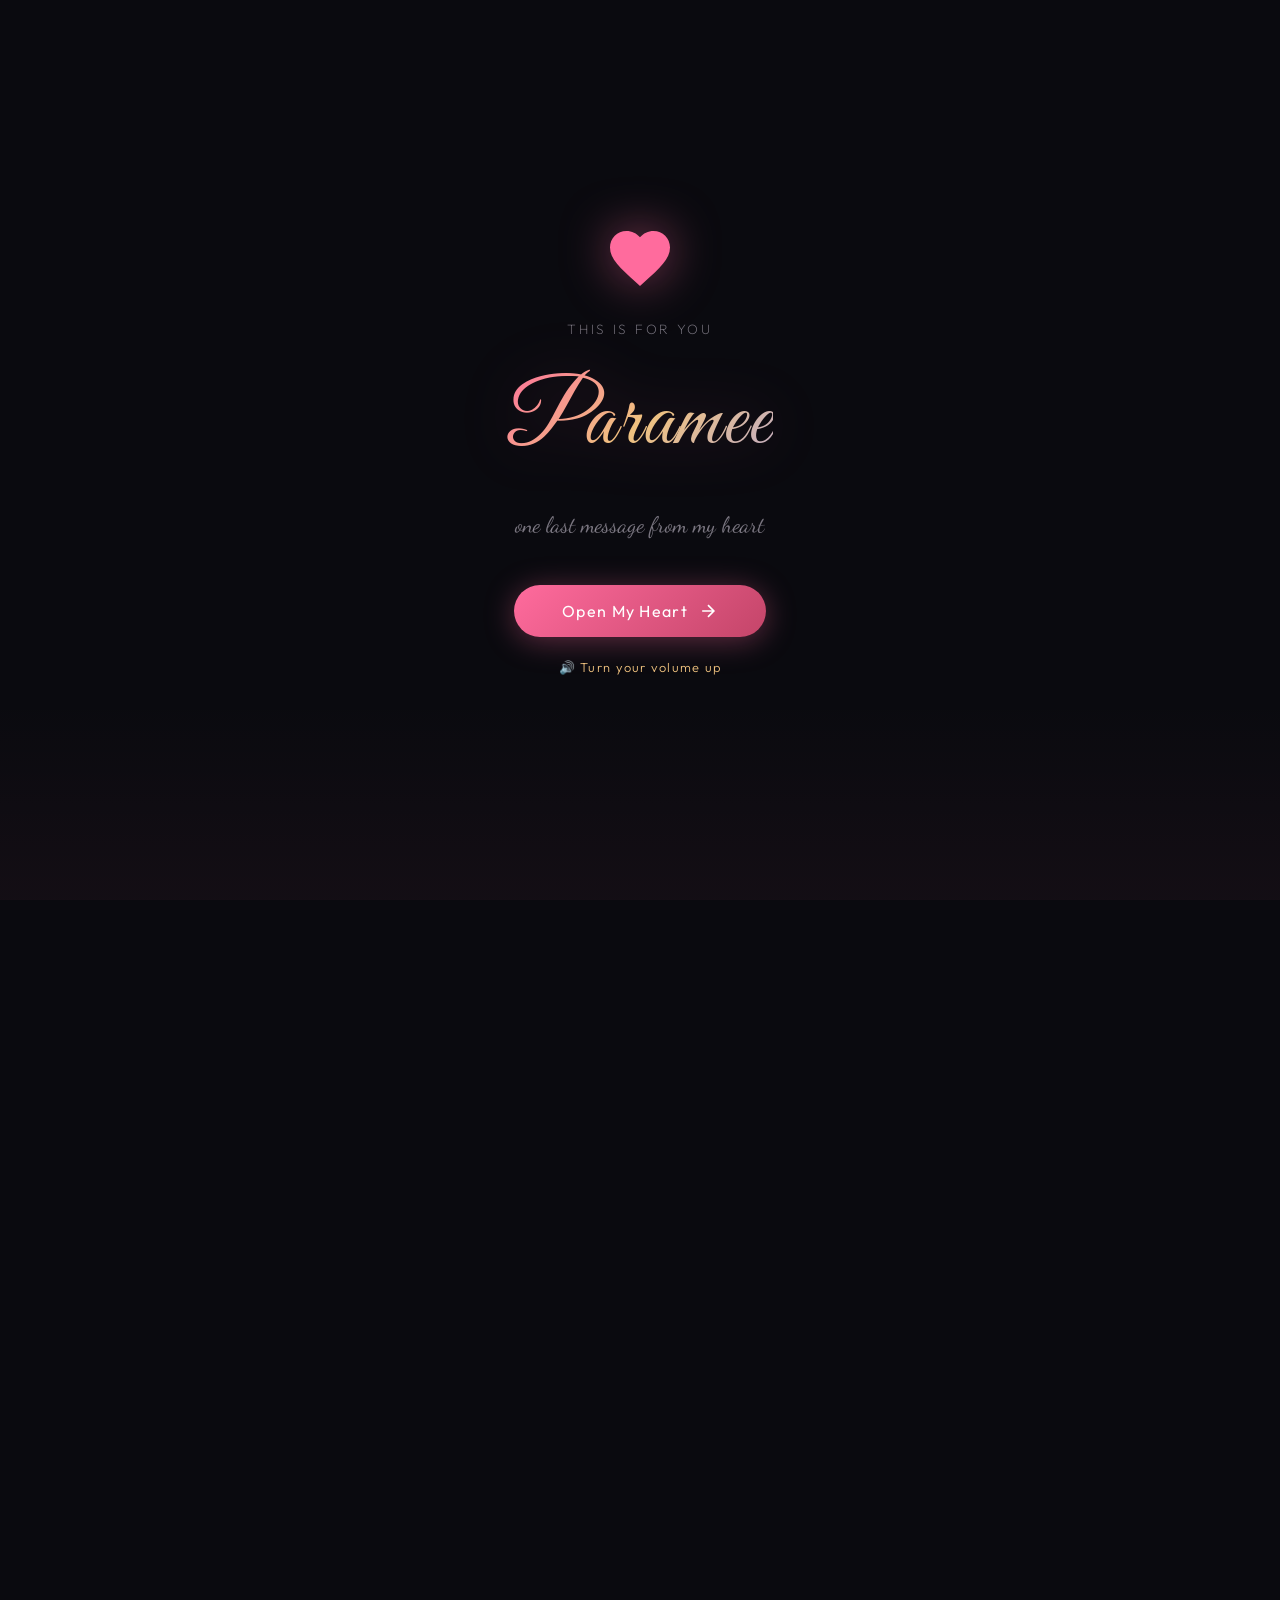
<file: index.html>
<!DOCTYPE html>
<html lang="en">
<head>
    <meta charset="UTF-8">
    <meta name="viewport" content="width=device-width, initial-scale=1.0">
    <title>For You, Paramee ♥</title>
    <meta name="description" content="A heartfelt farewell message for Paramee">
    <link rel="preconnect" href="https://fonts.googleapis.com">
    <link rel="preconnect" href="https://fonts.gstatic.com" crossorigin>
    <link href="https://fonts.googleapis.com/css2?family=Cormorant+Garamond:ital,wght@0,300;0,400;0,500;0,600;1,300;1,400;1,500&family=Outfit:wght@200;300;400;500&family=Dancing+Script:wght@400;500;600;700&family=Great+Vibes&family=Noto+Serif+Sinhala:wght@400;500&display=swap" rel="stylesheet">
    <link rel="stylesheet" href="style.css">
</head>
<body>

    <!-- Intro / Landing Screen -->
    <div class="intro-screen" id="introScreen">
        <div class="intro-particles" id="introParticles"></div>
        <div class="intro-roses" id="introRoses"></div>
        <div class="intro-content">
            <div class="heart-icon">
                <svg viewBox="0 0 24 24" fill="none" xmlns="http://www.w3.org/2000/svg">
                    <path d="M12 21.35l-1.45-1.32C5.4 15.36 2 12.28 2 8.5 2 5.42 4.42 3 7.5 3c1.74 0 3.41.81 4.5 2.09C13.09 3.81 14.76 3 16.5 3 19.58 3 22 5.42 22 8.5c0 3.78-3.4 6.86-8.55 11.54L12 21.35z" fill="url(#heartGrad)"/>
                    <defs>
                        <linearGradient id="heartGrad" x1="2" y1="3" x2="22" y2="21">
                            <stop offset="0%" stop-color="#ff6b9d"/>
                            <stop offset="100%" stop-color="#c44569"/>
                        </linearGradient>
                    </defs>
                </svg>
            </div>
            <p class="intro-for">This is for you</p>
            <h1 class="intro-title">Paramee</h1>
            <p class="intro-subtitle">one last message from my heart</p>
            <button class="intro-btn" id="enterBtn" aria-label="Open the message">
                <span>Open My Heart</span>
                <svg width="20" height="20" viewBox="0 0 24 24" fill="none" stroke="currentColor" stroke-width="2">
                    <path d="M5 12h14M12 5l7 7-7 7"/>
                </svg>
            </button>
            <p class="intro-hint">🔊 Turn your volume up</p>
        </div>
        <div class="intro-bottom-fade"></div>
    </div>

    <!-- Main Content -->
    <div class="main-wrapper" id="mainWrapper">

        <!-- YouTube Video Background -->
        <div class="video-bg" id="videoBg">
            <div class="video-overlay"></div>
            <div id="youtubePlayer"></div>
        </div>

        <!-- Floating Particles -->
        <div class="particles-container" id="particles"></div>

        <!-- Falling Petals -->
        <div class="petals-container" id="petals"></div>

        <!-- Scroll Progress Bar -->
        <div class="scroll-progress" id="scrollProgress"></div>

        <!-- Volume Control -->
        <div class="volume-control" id="volumeControl">
            <button class="vol-btn" id="volBtn" aria-label="Toggle music">
                <svg class="vol-icon-on" width="22" height="22" viewBox="0 0 24 24" fill="currentColor">
                    <path d="M3 9v6h4l5 5V4L7 9H3zm13.5 3c0-1.77-1.02-3.29-2.5-4.03v8.05c1.48-.73 2.5-2.25 2.5-4.02zM14 3.23v2.06c2.89.86 5 3.54 5 6.71s-2.11 5.85-5 6.71v2.06c4.01-.91 7-4.49 7-8.77s-2.99-7.86-7-8.77z"/>
                </svg>
                <svg class="vol-icon-off" width="22" height="22" viewBox="0 0 24 24" fill="currentColor" style="display:none">
                    <path d="M16.5 12c0-1.77-1.02-3.29-2.5-4.03v2.21l2.45 2.45c.03-.2.05-.41.05-.63zm2.5 0c0 .94-.2 1.82-.54 2.64l1.51 1.51C20.63 14.91 21 13.5 21 12c0-4.28-2.99-7.86-7-8.77v2.06c2.89.86 5 3.54 5 6.71zM4.27 3L3 4.27 7.73 9H3v6h4l5 5v-6.73l4.25 4.25c-.67.52-1.42.93-2.25 1.18v2.06c1.38-.31 2.63-.95 3.69-1.81L19.73 21 21 19.73l-9-9L4.27 3zM12 4L9.91 6.09 12 8.18V4z"/>
                </svg>
            </button>
        </div>

        <!-- Now Playing -->
        <div class="now-playing" id="nowPlaying">
            <div class="np-bars" id="npBars"><span></span><span></span><span></span><span></span></div>
            <div class="np-text"><small>now playing</small><strong>Our Song ♥</strong></div>
            <a class="np-fallback" id="npFallback" href="https://youtu.be/rIocYOk6pOY" target="_blank" rel="noopener">▶ Play on YouTube</a>
        </div>

        <!-- Header -->
        <header class="site-header" id="siteHeader">
            <div class="header-inner">
                <span class="header-logo">
                    <svg width="18" height="18" viewBox="0 0 24 24" fill="currentColor">
                        <path d="M12 21.35l-1.45-1.32C5.4 15.36 2 12.28 2 8.5 2 5.42 4.42 3 7.5 3c1.74 0 3.41.81 4.5 2.09C13.09 3.81 14.76 3 16.5 3 19.58 3 22 5.42 22 8.5c0 3.78-3.4 6.86-8.55 11.54L12 21.35z"/>
                    </svg>
                </span>
                <span class="header-text">For Paramee ♥</span>
            </div>
        </header>

        <!-- Hero Section -->
        <section class="hero-section" id="heroSection">
            <div class="hero-content">
                <div class="hero-badge">
                    <span class="badge-dot"></span>
                    <span>A Farewell Love Letter</span>
                </div>
                <h1 class="hero-title">
                    <span class="title-line title-small" data-delay="0">Dear</span>
                    <span class="title-line title-name" data-delay="1">Paramee</span>
                    <span class="title-line title-small" data-delay="2">This is for you</span>
                </h1>
                <div class="hero-divider">
                    <span></span>
                    <svg width="20" height="20" viewBox="0 0 24 24" fill="currentColor" opacity="0.6">
                        <path d="M12 21.35l-1.45-1.32C5.4 15.36 2 12.28 2 8.5 2 5.42 4.42 3 7.5 3c1.74 0 3.41.81 4.5 2.09C13.09 3.81 14.76 3 16.5 3 19.58 3 22 5.42 22 8.5c0 3.78-3.4 6.86-8.55 11.54L12 21.35z"/>
                    </svg>
                    <span></span>
                </div>
                <p class="hero-sub">Scroll down slowly & feel every word</p>
                <div class="scroll-indicator">
                    <div class="mouse">
                        <div class="mouse-wheel"></div>
                    </div>
                </div>
            </div>
        </section>

        <!-- Message Section -->
        <section class="message-section" id="messageSection">
            <div class="message-container">

                <!-- Name Header -->
                <div class="name-reveal" data-aos="fade-up">
                    <p class="name-label">To the most beautiful soul I know</p>
                    <h2 class="name-big">Paramee Perera</h2>
                    <div class="name-underline"></div>
                </div>

                <div class="message-card" data-aos="fade-up">
                    <div class="card-glow"></div>
                    <div class="card-content">
                        <span class="msg-greeting">Hey Paramee,</span>
                        <p class="msg-text">
                            I just wanted to say this properly, as my <em>last message</em> as your boyfriend.
                        </p>
                    </div>
                </div>

                <div class="message-card" data-aos="fade-up">
                    <div class="card-glow"></div>
                    <div class="card-content">
                        <div class="card-emoji">🌸</div>
                        <p class="msg-text">
                            I wish you all the best, Paramee. I truly hope your joinery work becomes very, very successful. 
                            <span class="highlight">You deserve that — more than anyone I know.</span>
                        </p>
                    </div>
                </div>

                <div class="message-card" data-aos="fade-up">
                    <div class="card-glow"></div>
                    <div class="card-content">
                        <div class="card-emoji">✨</div>
                        <p class="msg-text">
                            And for your future, I hope you find the best boyfriend — someone who is exactly what you're looking for, someone who makes you happy and <span class="highlight">makes all your dreams come true.</span>
                        </p>
                    </div>
                </div>

                <!-- Special memory card -->
                <div class="message-card card-memory" data-aos="fade-up">
                    <div class="card-glow"></div>
                    <div class="card-content">
                        <div class="card-emoji">💭</div>
                        <p class="msg-text">
                            Every moment we shared, every laugh, every silence — <span class="highlight">I will keep them safe in my heart forever.</span> You made my world brighter just by being in it.
                        </p>
                    </div>
                </div>

                <div class="message-card" data-aos="fade-up">
                    <div class="card-glow"></div>
                    <div class="card-content">
                        <div class="card-emoji">💔</div>
                        <p class="msg-text">
                            I know I'm not the best one for you, and <em>I'm sorry</em> if I ever hurt your feelings. That was never my intention. You deserved better, Paramee — and I hope you find it.
                        </p>
                    </div>
                </div>

                <div class="message-card" data-aos="fade-up">
                    <div class="card-glow"></div>
                    <div class="card-content">
                        <div class="card-emoji">🌙</div>
                        <p class="msg-text">
                            You are the kind of person who lights up a room without even trying. <span class="highlight">Never forget how special you are.</span> The world is lucky to have Paramee Perera in it.
                        </p>
                    </div>
                </div>

                <div class="message-card" data-aos="fade-up">
                    <div class="card-glow"></div>
                    <div class="card-content">
                        <div class="card-emoji">🤝</div>
                        <p class="msg-text">
                            Please don't block me. I would love if we can still be friends, <span class="highlight">like we were since childhood.</span> If we meet at a party someday, I hope we can still talk and smile like before.
                        </p>
                    </div>
                </div>

                <!-- Big emotional card -->
                <div class="message-card card-special" data-aos="fade-up">
                    <div class="card-glow"></div>
                    <div class="card-content">
                        <div class="card-emoji">🦋</div>
                        <p class="msg-text msg-italic">
                            This is my last message as your boyfriend, but I hope I can be your <span class="highlight-strong">best friend.</span>
                        </p>
                    </div>
                </div>

                <div class="message-card" data-aos="fade-up">
                    <div class="card-glow"></div>
                    <div class="card-content">
                        <div class="card-emoji">🌷</div>
                        <p class="msg-text">
                            Take care of yourself always, Paramee. Eat well, sleep well, smile often. <span class="highlight">I will always wish the best for your future.</span>
                        </p>
                    </div>
                </div>

                <div class="message-card" data-aos="fade-up">
                    <div class="card-glow"></div>
                    <div class="card-content">
                        <div class="card-emoji">🎉</div>
                        <p class="msg-text">
                            Also, congratulations to your future boyfriend, or whoever you will meet in the future. He is the <span class="highlight">luckiest person in the world</span> to have you.
                        </p>
                    </div>
                </div>

                <div class="message-card" data-aos="fade-up">
                    <div class="card-glow"></div>
                    <div class="card-content">
                        <div class="card-emoji">💪</div>
                        <p class="msg-text">
                            If you have any problems you cannot solve, ask me. Don't worry about what we had and what we didn't have. <span class="highlight">I'll always be there for you, no matter what.</span>
                        </p>
                    </div>
                </div>

                <!-- Extra lovely message -->
                <div class="message-card card-memory" data-aos="fade-up">
                    <div class="card-glow"></div>
                    <div class="card-content">
                        <div class="card-emoji">🌹</div>
                        <p class="msg-text">
                            Paramee, if I could go back in time, I would still choose to meet you. <span class="highlight">Loving you was never a mistake — it was the most beautiful chapter of my life.</span> Thank you for every second.
                        </p>
                    </div>
                </div>

                <!-- Promise card -->
                <div class="message-card card-promise" data-aos="fade-up">
                    <div class="card-glow"></div>
                    <div class="card-content">
                        <div class="card-emoji">🤞</div>
                        <p class="msg-text">
                            I promise you this — wherever life takes us, <span class="highlight-strong">I will never speak a bad word about you.</span> You will always be someone I respect, admire, and care about deeply.
                        </p>
                    </div>
                </div>

                <!-- Sinhala heart card -->
                <div class="message-card card-sinhala" data-aos="fade-up">
                    <div class="card-glow"></div>
                    <div class="card-content">
                        <div class="card-emoji">🤍</div>
                        <p class="msg-text msg-si">
                            ඔයා හැමදාම සතුටින් ඉන්න, පරාමී. ඔයාගේ හිනාව කවදාවත් නැති කරගන්න එපා.
                            <span class="highlight">මම කොහේ හිටියත්, ඔයාට හොඳක්ම වෙන්න කියලා හැමදාම ප්‍රාර්ථනා කරනවා.</span>
                        </p>
                    </div>
                </div>

                <!-- Our Song -->
                <div class="message-card card-song" data-aos="fade-up">
                    <div class="card-glow"></div>
                    <div class="card-content">
                        <p class="song-label">🎵 this song is for you</p>
                        <div class="song-frame">
                            <div id="ourSongPlayer"></div>
                        </div>
                        <p class="song-hint">Press play &amp; listen to every word</p>
                    </div>
                </div>

                <!-- Final Big Quote -->
                <div class="final-quote" data-aos="fade-up">
                    <div class="quote-glow"></div>
                    <div class="quote-hearts" id="quoteHearts"></div>
                    <div class="quote-marks">"</div>
                    <p class="quote-name">Paramee,</p>
                    <p class="quote-text">
                        I love you so much, today, tomorrow, and even for this <span class="highlight-strong">whole life.</span>
                    </p>
                    <div class="quote-marks quote-end">"</div>
                </div>

                <!-- Send Love -->
                <div class="send-love" data-aos="fade-up">
                    <button class="send-love-btn" id="sendLoveBtn" aria-label="Send all my love">
                        <span>Tap to receive all my love</span> <span class="sl-heart">💗</span>
                    </button>
                    <p class="send-love-msg" id="sendLoveMsg">No matter where we meet — I'll always smile for you. 🤍</p>
                </div>

                <!-- Signature -->
                <div class="signature-section" data-aos="fade-up">
                    <p class="signature-text">Written with every piece of my heart</p>
                    <p class="signature-for">For you and only you,</p>
                    <p class="signature-name-label">Manu ♥</p>
                    <div class="signature-line"></div>
                </div>

            </div>
        </section>

        <!-- Footer -->
        <footer class="site-footer" id="siteFooter">
            <div class="footer-hearts" id="footerHearts"></div>
            <div class="footer-content">
                <p class="footer-text">With all the love I have</p>
                <div class="footer-heart-beat">
                    <svg width="32" height="32" viewBox="0 0 24 24" fill="url(#footerHeartGrad)">
                        <defs>
                            <linearGradient id="footerHeartGrad" x1="0%" y1="0%" x2="100%" y2="100%">
                                <stop offset="0%" stop-color="#ff6b9d"/>
                                <stop offset="100%" stop-color="#ee5a6f"/>
                            </linearGradient>
                        </defs>
                        <path d="M12 21.35l-1.45-1.32C5.4 15.36 2 12.28 2 8.5 2 5.42 4.42 3 7.5 3c1.74 0 3.41.81 4.5 2.09C13.09 3.81 14.76 3 16.5 3 19.58 3 22 5.42 22 8.5c0 3.78-3.4 6.86-8.55 11.54L12 21.35z"/>
                    </svg>
                </div>
                <p class="footer-sign">Forever wishing you the best — Manu ♥</p>
            </div>
        </footer>

    </div>

    <div class="burst-layer" id="burstLayer"></div>

    <!-- YouTube IFrame API -->
    <script src="https://www.youtube.com/iframe_api"></script>
    <script src="script.js"></script>
</body>
</html>
</file>
<file: style.css>
/* ============================================
   DESIGN TOKENS & RESET
   ============================================ */
:root {
    --clr-bg: #0a0a0f;
    --clr-surface: rgba(255, 255, 255, 0.03);
    --clr-surface-hover: rgba(255, 255, 255, 0.06);
    --clr-border: rgba(255, 255, 255, 0.06);
    --clr-border-hover: rgba(255, 107, 157, 0.25);
    --clr-text: #e8e0f0;
    --clr-text-dim: rgba(232, 224, 240, 0.5);
    --clr-accent: #ff6b9d;
    --clr-accent-soft: rgba(255, 107, 157, 0.15);
    --clr-accent-glow: rgba(255, 107, 157, 0.3);
    --clr-pink: #ee5a6f;
    --clr-rose: #c44569;
    --clr-lavender: #b8a9d4;
    --clr-gold: #f0c27f;

    --font-display: 'Cormorant Garamond', Georgia, serif;
    --font-body: 'Outfit', 'Segoe UI', sans-serif;
    --font-script: 'Dancing Script', cursive;
    --font-elegant: 'Great Vibes', cursive;

    --radius-sm: 12px;
    --radius-md: 20px;
    --radius-lg: 32px;

    --shadow-card: 0 8px 40px rgba(0, 0, 0, 0.4), 0 0 80px rgba(255, 107, 157, 0.04);
    --shadow-glow: 0 0 60px rgba(255, 107, 157, 0.12);

    --ease-out: cubic-bezier(0.22, 1, 0.36, 1);
    --ease-spring: cubic-bezier(0.34, 1.56, 0.64, 1);
}

*, *::before, *::after {
    margin: 0;
    padding: 0;
    box-sizing: border-box;
}

html {
    scroll-behavior: smooth;
    font-size: 16px;
    -webkit-font-smoothing: antialiased;
    -moz-osx-font-smoothing: grayscale;
}

body {
    font-family: var(--font-body);
    background: var(--clr-bg);
    color: var(--clr-text);
    overflow-x: hidden;
    line-height: 1.7;
}

/* Scrollbar */
::-webkit-scrollbar {
    width: 6px;
}
::-webkit-scrollbar-track {
    background: transparent;
}
::-webkit-scrollbar-thumb {
    background: var(--clr-accent-soft);
    border-radius: 10px;
}

/* ============================================
   INTRO SCREEN
   ============================================ */
.intro-screen {
    position: fixed;
    inset: 0;
    z-index: 1000;
    background: var(--clr-bg);
    display: flex;
    align-items: center;
    justify-content: center;
    flex-direction: column;
    transition: opacity 1s var(--ease-out), transform 1s var(--ease-out);
}

.intro-screen.fade-out {
    opacity: 0;
    transform: scale(1.08);
    pointer-events: none;
}

.intro-particles {
    position: absolute;
    inset: 0;
    overflow: hidden;
}

.intro-particle {
    position: absolute;
    width: 4px;
    height: 4px;
    border-radius: 50%;
    background: var(--clr-accent);
    opacity: 0;
    animation: introFloat 6s infinite ease-in-out;
}

@keyframes introFloat {
    0%, 100% { opacity: 0; transform: translateY(0) scale(0); }
    20% { opacity: 0.6; transform: translateY(-40px) scale(1); }
    80% { opacity: 0.3; transform: translateY(-120px) scale(0.5); }
}

/* Intro Roses */
.intro-roses {
    position: absolute;
    inset: 0;
    overflow: hidden;
    pointer-events: none;
}

.intro-rose {
    position: absolute;
    top: -30px;
    font-size: 20px;
    opacity: 0;
    animation: roseFall 8s linear infinite;
}

@keyframes roseFall {
    0% { opacity: 0; transform: translateY(-30px) rotate(0deg); }
    10% { opacity: 0.7; }
    90% { opacity: 0.3; }
    100% { opacity: 0; transform: translateY(100vh) rotate(360deg); }
}

.intro-content {
    text-align: center;
    position: relative;
    z-index: 2;
    animation: introReveal 1.2s var(--ease-out) both;
}

@keyframes introReveal {
    from { opacity: 0; transform: translateY(40px); }
    to { opacity: 1; transform: translateY(0); }
}

.heart-icon {
    width: 72px;
    height: 72px;
    margin: 0 auto 24px;
    animation: heartPulse 1.8s ease-in-out infinite;
    filter: drop-shadow(0 0 24px rgba(255, 107, 157, 0.5));
}

@keyframes heartPulse {
    0%, 100% { transform: scale(1); }
    15% { transform: scale(1.18); }
    30% { transform: scale(1); }
    45% { transform: scale(1.12); }
    60% { transform: scale(1); }
}

.heart-icon svg {
    width: 100%;
    height: 100%;
}

.intro-for {
    font-family: var(--font-body);
    font-size: 0.85rem;
    font-weight: 200;
    letter-spacing: 0.2em;
    text-transform: uppercase;
    color: var(--clr-text-dim);
    margin-bottom: 8px;
    animation: introReveal 1.2s var(--ease-out) 0.15s both;
}

.intro-title {
    font-family: var(--font-elegant);
    font-size: clamp(3rem, 10vw, 5.5rem);
    font-weight: 400;
    letter-spacing: 0.02em;
    background: linear-gradient(135deg, var(--clr-accent), var(--clr-gold), var(--clr-lavender));
    -webkit-background-clip: text;
    -webkit-text-fill-color: transparent;
    background-clip: text;
    margin-bottom: 8px;
    filter: drop-shadow(0 0 30px rgba(255, 107, 157, 0.2));
}

.intro-subtitle {
    font-family: var(--font-script);
    font-size: clamp(1rem, 3vw, 1.4rem);
    color: var(--clr-text-dim);
    opacity: 0.8;
    margin-bottom: 40px;
    animation: introReveal 1.2s var(--ease-out) 0.3s both;
}

.intro-btn {
    display: inline-flex;
    align-items: center;
    gap: 10px;
    padding: 16px 48px;
    background: linear-gradient(135deg, var(--clr-accent), var(--clr-rose));
    border: none;
    border-radius: 50px;
    color: #fff;
    font-family: var(--font-body);
    font-size: 1rem;
    font-weight: 400;
    letter-spacing: 0.08em;
    cursor: pointer;
    transition: all 0.4s var(--ease-out);
    box-shadow: 0 4px 30px rgba(255, 107, 157, 0.35);
    animation: introReveal 1.2s var(--ease-out) 0.5s both;
}

.intro-btn:hover {
    transform: translateY(-3px);
    box-shadow: 0 8px 50px rgba(255, 107, 157, 0.5);
}

.intro-btn:active {
    transform: translateY(0) scale(0.97);
}

.intro-hint {
    margin-top: 20px;
    font-size: 0.8rem;
    font-weight: 300;
    color: var(--clr-gold);
    letter-spacing: 0.1em;
    animation: introReveal 1.2s var(--ease-out) 0.7s both, hintPulse 2s ease-in-out infinite;
}

@keyframes hintPulse {
    0%, 100% { opacity: 0.6; }
    50% { opacity: 1; }
}

.intro-bottom-fade {
    position: absolute;
    bottom: 0;
    left: 0;
    right: 0;
    height: 200px;
    background: linear-gradient(to top, rgba(255, 107, 157, 0.04), transparent);
    pointer-events: none;
}

/* ============================================
   MAIN WRAPPER
   ============================================ */
.main-wrapper {
    opacity: 0;
    transition: opacity 1.2s var(--ease-out) 0.3s;
    min-height: 100vh;
    position: relative;
}

.main-wrapper.visible {
    opacity: 1;
}

/* ============================================
   VIDEO BACKGROUND
   ============================================ */
.video-bg {
    position: fixed;
    inset: 0;
    z-index: 0;
    overflow: hidden;
}

.video-bg #youtubePlayer {
    position: absolute;
    top: 50%;
    left: 50%;
    width: 180vw;
    height: 180vh;
    transform: translate(-50%, -50%);
    pointer-events: none;
}

.video-overlay {
    position: absolute;
    inset: 0;
    z-index: 1;
    background: 
        linear-gradient(180deg, 
            rgba(10, 10, 15, 0.78) 0%,
            rgba(10, 10, 15, 0.60) 30%,
            rgba(10, 10, 15, 0.70) 70%,
            rgba(10, 10, 15, 0.95) 100%
        ),
        radial-gradient(ellipse at 50% 0%, rgba(255, 107, 157, 0.08) 0%, transparent 60%);
}

/* ============================================
   PARTICLES
   ============================================ */
.particles-container {
    position: fixed;
    inset: 0;
    z-index: 1;
    pointer-events: none;
    overflow: hidden;
}

.particle {
    position: absolute;
    border-radius: 50%;
    opacity: 0;
    animation: particleDrift linear infinite;
}

@keyframes particleDrift {
    0% { opacity: 0; transform: translateY(100vh) rotate(0deg); }
    10% { opacity: 0.6; }
    90% { opacity: 0.2; }
    100% { opacity: 0; transform: translateY(-10vh) rotate(360deg); }
}

/* ============================================
   FALLING PETALS
   ============================================ */
.petals-container {
    position: fixed;
    inset: 0;
    z-index: 1;
    pointer-events: none;
    overflow: hidden;
}

.petal {
    position: absolute;
    top: -20px;
    font-size: 16px;
    opacity: 0;
    animation: petalFall linear infinite;
}

@keyframes petalFall {
    0% { opacity: 0; transform: translateY(-20px) translateX(0) rotate(0deg); }
    10% { opacity: 0.5; }
    50% { transform: translateY(50vh) translateX(30px) rotate(180deg); }
    90% { opacity: 0.2; }
    100% { opacity: 0; transform: translateY(100vh) translateX(-20px) rotate(360deg); }
}

/* ============================================
   SCROLL PROGRESS BAR
   ============================================ */
.scroll-progress {
    position: fixed;
    top: 0;
    left: 0;
    height: 3px;
    width: 0%;
    background: linear-gradient(90deg, var(--clr-accent), var(--clr-gold), var(--clr-accent));
    background-size: 200% 100%;
    z-index: 100;
    transition: width 0.1s linear;
    animation: progressShimmer 3s linear infinite;
    box-shadow: 0 0 12px var(--clr-accent-glow);
}

@keyframes progressShimmer {
    0% { background-position: 200% 0; }
    100% { background-position: -200% 0; }
}

/* ============================================
   VOLUME CONTROL
   ============================================ */
.volume-control {
    position: fixed;
    bottom: 28px;
    right: 28px;
    z-index: 99;
    opacity: 0;
    transform: translateY(20px);
    transition: all 0.5s var(--ease-out);
}

.volume-control.visible {
    opacity: 1;
    transform: translateY(0);
}

.vol-btn {
    width: 48px;
    height: 48px;
    border-radius: 50%;
    border: 1px solid var(--clr-border);
    background: rgba(10, 10, 15, 0.7);
    backdrop-filter: blur(20px);
    -webkit-backdrop-filter: blur(20px);
    color: var(--clr-accent);
    display: flex;
    align-items: center;
    justify-content: center;
    cursor: pointer;
    transition: all 0.3s var(--ease-out);
    box-shadow: 0 4px 20px rgba(0,0,0,0.3);
}

.vol-btn:hover {
    border-color: var(--clr-accent);
    box-shadow: 0 0 20px var(--clr-accent-glow);
    transform: scale(1.1);
}

/* ============================================
   HEADER
   ============================================ */
.site-header {
    position: fixed;
    top: 0;
    left: 0;
    right: 0;
    z-index: 50;
    padding: 18px 24px;
    backdrop-filter: blur(20px);
    -webkit-backdrop-filter: blur(20px);
    background: rgba(10, 10, 15, 0.4);
    border-bottom: 1px solid var(--clr-border);
    transform: translateY(-100%);
    transition: transform 0.5s var(--ease-out);
}

.site-header.visible {
    transform: translateY(0);
}

.header-inner {
    display: flex;
    align-items: center;
    gap: 10px;
    max-width: 600px;
    margin: 0 auto;
}

.header-logo {
    color: var(--clr-accent);
    display: flex;
    animation: heartPulse 1.8s ease-in-out infinite;
}

.header-text {
    font-family: var(--font-script);
    font-size: 1.1rem;
    color: var(--clr-text-dim);
}

/* ============================================
   HERO SECTION
   ============================================ */
.hero-section {
    position: relative;
    z-index: 2;
    min-height: 100vh;
    min-height: 100svh;
    display: flex;
    align-items: center;
    justify-content: center;
    text-align: center;
    padding: 40px 24px;
}

.hero-content {
    max-width: 600px;
}

.hero-badge {
    display: inline-flex;
    align-items: center;
    gap: 8px;
    padding: 8px 20px;
    background: var(--clr-surface);
    border: 1px solid var(--clr-border);
    border-radius: 50px;
    font-size: 0.8rem;
    font-weight: 300;
    letter-spacing: 0.12em;
    text-transform: uppercase;
    color: var(--clr-text-dim);
    margin-bottom: 32px;
    backdrop-filter: blur(10px);
    opacity: 0;
    animation: fadeInUp 1s var(--ease-out) 0.2s forwards;
}

.badge-dot {
    width: 6px;
    height: 6px;
    background: var(--clr-accent);
    border-radius: 50%;
    animation: dotPulse 2s ease-in-out infinite;
}

@keyframes dotPulse {
    0%, 100% { opacity: 1; box-shadow: 0 0 0 0 var(--clr-accent-glow); }
    50% { opacity: 0.6; box-shadow: 0 0 0 6px transparent; }
}

.hero-title {
    font-family: var(--font-display);
    font-weight: 300;
    line-height: 1.15;
    margin-bottom: 28px;
}

.title-line {
    display: block;
    opacity: 0;
    animation: fadeInUp 1s var(--ease-out) forwards;
}

.title-small {
    font-size: clamp(1.4rem, 4vw, 2rem);
    font-weight: 300;
    letter-spacing: 0.06em;
    color: var(--clr-text-dim);
}

.title-name {
    font-family: var(--font-elegant);
    font-size: clamp(3.5rem, 12vw, 7rem);
    font-weight: 400;
    background: linear-gradient(135deg, var(--clr-accent), var(--clr-gold), var(--clr-lavender));
    -webkit-background-clip: text;
    -webkit-text-fill-color: transparent;
    background-clip: text;
    filter: drop-shadow(0 0 40px rgba(255, 107, 157, 0.2));
    line-height: 1.2;
    padding: 10px 0;
}

.title-line[data-delay="0"] { animation-delay: 0.4s; }
.title-line[data-delay="1"] { animation-delay: 0.7s; }
.title-line[data-delay="2"] { animation-delay: 1s; }

.hero-divider {
    display: flex;
    align-items: center;
    justify-content: center;
    gap: 16px;
    margin-bottom: 24px;
    opacity: 0;
    animation: fadeInUp 1s var(--ease-out) 1.2s forwards;
}

.hero-divider span {
    width: 60px;
    height: 1px;
    background: linear-gradient(90deg, transparent, var(--clr-accent-soft), transparent);
}

.hero-sub {
    font-size: 0.85rem;
    font-weight: 200;
    letter-spacing: 0.15em;
    text-transform: uppercase;
    color: var(--clr-text-dim);
    opacity: 0;
    animation: fadeInUp 1s var(--ease-out) 1.4s forwards;
}

/* Scroll Indicator */
.scroll-indicator {
    margin-top: 48px;
    display: flex;
    justify-content: center;
    opacity: 0;
    animation: fadeInUp 1s var(--ease-out) 1.6s forwards;
}

.mouse {
    width: 26px;
    height: 42px;
    border: 2px solid var(--clr-border);
    border-radius: 14px;
    position: relative;
    display: flex;
    justify-content: center;
}

.mouse-wheel {
    width: 3px;
    height: 10px;
    background: var(--clr-accent);
    border-radius: 3px;
    margin-top: 8px;
    animation: mouseScroll 2s ease-in-out infinite;
}

@keyframes mouseScroll {
    0% { opacity: 1; transform: translateY(0); }
    100% { opacity: 0; transform: translateY(14px); }
}

@keyframes fadeInUp {
    from { opacity: 0; transform: translateY(30px); }
    to { opacity: 1; transform: translateY(0); }
}

/* ============================================
   NAME REVEAL
   ============================================ */
.name-reveal {
    text-align: center;
    padding: 60px 20px 40px;
    opacity: 0;
    transform: translateY(40px);
    transition: all 0.8s var(--ease-out);
}

.name-reveal.in-view {
    opacity: 1;
    transform: translateY(0);
}

.name-label {
    font-family: var(--font-body);
    font-size: 0.8rem;
    font-weight: 200;
    letter-spacing: 0.2em;
    text-transform: uppercase;
    color: var(--clr-text-dim);
    margin-bottom: 12px;
}

.name-big {
    font-family: var(--font-elegant);
    font-size: clamp(2.5rem, 8vw, 4.5rem);
    font-weight: 400;
    background: linear-gradient(135deg, var(--clr-accent), var(--clr-gold));
    -webkit-background-clip: text;
    -webkit-text-fill-color: transparent;
    background-clip: text;
    filter: drop-shadow(0 0 30px rgba(255, 107, 157, 0.15));
    margin-bottom: 16px;
}

.name-underline {
    width: 80px;
    height: 2px;
    background: linear-gradient(90deg, transparent, var(--clr-accent), transparent);
    margin: 0 auto;
    animation: underlinePulse 3s ease-in-out infinite;
}

@keyframes underlinePulse {
    0%, 100% { width: 80px; opacity: 0.5; }
    50% { width: 120px; opacity: 1; }
}

/* ============================================
   MESSAGE SECTION
   ============================================ */
.message-section {
    position: relative;
    z-index: 2;
    padding: 20px 20px 100px;
}

.message-container {
    max-width: 640px;
    margin: 0 auto;
    display: flex;
    flex-direction: column;
    gap: 32px;
}

/* Message Cards */
.message-card {
    position: relative;
    border-radius: var(--radius-md);
    background: var(--clr-surface);
    border: 1px solid var(--clr-border);
    backdrop-filter: blur(24px);
    -webkit-backdrop-filter: blur(24px);
    overflow: hidden;
    transition: all 0.5s var(--ease-out);
    opacity: 0;
    transform: translateY(40px);
}

.message-card.in-view {
    opacity: 1;
    transform: translateY(0);
}

.message-card:hover {
    border-color: var(--clr-border-hover);
    background: var(--clr-surface-hover);
    transform: translateY(-4px);
    box-shadow: var(--shadow-card);
}

.card-glow {
    position: absolute;
    top: -50%;
    left: -50%;
    width: 200%;
    height: 200%;
    background: radial-gradient(circle at 50% 50%, var(--clr-accent-soft), transparent 60%);
    opacity: 0;
    transition: opacity 0.5s;
    pointer-events: none;
}

.message-card:hover .card-glow {
    opacity: 0.5;
}

.card-content {
    position: relative;
    z-index: 2;
    padding: 36px 32px;
}

.card-emoji {
    font-size: 1.6rem;
    margin-bottom: 14px;
    display: block;
}

.msg-greeting {
    display: block;
    font-family: var(--font-script);
    font-size: 2.2rem;
    color: var(--clr-accent);
    margin-bottom: 16px;
}

.msg-text {
    font-family: var(--font-display);
    font-size: clamp(1.15rem, 3vw, 1.4rem);
    font-weight: 300;
    line-height: 1.85;
    color: var(--clr-text);
}

.msg-italic {
    font-style: italic;
}

.msg-text em {
    color: var(--clr-accent);
    font-style: italic;
}

.highlight {
    color: var(--clr-lavender);
    font-weight: 400;
}

.highlight-strong {
    background: linear-gradient(135deg, var(--clr-accent), var(--clr-gold));
    -webkit-background-clip: text;
    -webkit-text-fill-color: transparent;
    background-clip: text;
    font-weight: 500;
}

/* Special card types */
.card-special {
    border-color: var(--clr-accent-soft);
    background: linear-gradient(135deg, rgba(255, 107, 157, 0.05), rgba(196, 69, 105, 0.03));
}

.card-special .card-content {
    text-align: center;
    padding: 48px 32px;
}

.card-memory {
    border-color: rgba(184, 169, 212, 0.15);
    background: linear-gradient(135deg, rgba(184, 169, 212, 0.04), rgba(240, 194, 127, 0.02));
}

.card-promise {
    border-color: rgba(240, 194, 127, 0.15);
    background: linear-gradient(135deg, rgba(240, 194, 127, 0.04), rgba(255, 107, 157, 0.02));
}

/* ============================================
   FINAL QUOTE
   ============================================ */
.final-quote {
    position: relative;
    text-align: center;
    padding: 80px 32px;
    margin-top: 40px;
    border-radius: var(--radius-lg);
    background: linear-gradient(
        135deg,
        rgba(255, 107, 157, 0.07),
        rgba(240, 194, 127, 0.04),
        rgba(184, 169, 212, 0.05)
    );
    border: 1px solid rgba(255, 107, 157, 0.15);
    overflow: hidden;
    opacity: 0;
    transform: translateY(40px) scale(0.98);
    transition: all 0.8s var(--ease-out);
}

.final-quote.in-view {
    opacity: 1;
    transform: translateY(0) scale(1);
}

.quote-glow {
    position: absolute;
    top: 50%;
    left: 50%;
    transform: translate(-50%, -50%);
    width: 300px;
    height: 300px;
    background: radial-gradient(circle, var(--clr-accent-glow), transparent 70%);
    opacity: 0.3;
    animation: quoteGlow 4s ease-in-out infinite alternate;
}

@keyframes quoteGlow {
    0% { transform: translate(-50%, -50%) scale(0.8); opacity: 0.2; }
    100% { transform: translate(-50%, -50%) scale(1.3); opacity: 0.45; }
}

.quote-hearts {
    position: absolute;
    inset: 0;
    pointer-events: none;
    overflow: hidden;
}

.quote-mini-heart {
    position: absolute;
    font-size: 12px;
    opacity: 0;
    animation: miniHeartFloat 5s ease-in-out infinite;
}

@keyframes miniHeartFloat {
    0% { opacity: 0; transform: translateY(100%) scale(0); }
    30% { opacity: 0.5; transform: translateY(50%) scale(1); }
    100% { opacity: 0; transform: translateY(-50%) scale(0.5); }
}

.quote-marks {
    font-family: var(--font-display);
    font-size: clamp(4rem, 12vw, 8rem);
    line-height: 0.5;
    color: var(--clr-accent);
    opacity: 0.15;
    position: relative;
    z-index: 2;
}

.quote-end {
    line-height: 1.5;
}

.quote-name {
    position: relative;
    z-index: 2;
    font-family: var(--font-elegant);
    font-size: clamp(1.8rem, 5vw, 2.5rem);
    color: var(--clr-accent);
    margin-top: 16px;
    margin-bottom: 8px;
}

.quote-text {
    position: relative;
    z-index: 2;
    font-family: var(--font-display);
    font-size: clamp(1.4rem, 4vw, 2rem);
    font-weight: 300;
    font-style: italic;
    line-height: 1.8;
    color: var(--clr-text);
    max-width: 500px;
    margin: 16px auto;
}

/* ============================================
   SIGNATURE
   ============================================ */
.signature-section {
    text-align: center;
    padding: 60px 20px 40px;
    opacity: 0;
    transform: translateY(40px);
    transition: all 0.8s var(--ease-out);
}

.signature-section.in-view {
    opacity: 1;
    transform: translateY(0);
}

.signature-text {
    font-family: var(--font-body);
    font-size: 0.8rem;
    font-weight: 200;
    letter-spacing: 0.2em;
    text-transform: uppercase;
    color: var(--clr-text-dim);
    margin-bottom: 20px;
}

.signature-for {
    font-family: var(--font-display);
    font-size: 1.2rem;
    font-style: italic;
    color: var(--clr-text-dim);
    margin-bottom: 8px;
}

.signature-name-label {
    font-family: var(--font-elegant);
    font-size: clamp(2rem, 6vw, 3rem);
    background: linear-gradient(135deg, var(--clr-accent), var(--clr-gold));
    -webkit-background-clip: text;
    -webkit-text-fill-color: transparent;
    background-clip: text;
    margin-bottom: 16px;
}

.signature-line {
    width: 100px;
    height: 1px;
    background: linear-gradient(90deg, transparent, var(--clr-accent), transparent);
    margin: 0 auto;
}

/* ============================================
   FOOTER
   ============================================ */
.site-footer {
    position: relative;
    z-index: 2;
    padding: 80px 24px 60px;
    text-align: center;
    overflow: hidden;
}

.footer-hearts {
    position: absolute;
    inset: 0;
    pointer-events: none;
}

.footer-heart {
    position: absolute;
    bottom: -20px;
    animation: floatHeart 6s ease-in-out infinite;
    opacity: 0;
    font-size: 16px;
}

@keyframes floatHeart {
    0% { opacity: 0; transform: translateY(0) scale(0); }
    15% { opacity: 0.6; }
    100% { opacity: 0; transform: translateY(-300px) scale(1) rotate(20deg); }
}

.footer-content {
    position: relative;
    z-index: 2;
}

.footer-text {
    font-family: var(--font-body);
    font-size: 0.85rem;
    font-weight: 200;
    letter-spacing: 0.15em;
    text-transform: uppercase;
    color: var(--clr-text-dim);
    margin-bottom: 20px;
}

.footer-heart-beat {
    display: flex;
    justify-content: center;
    margin-bottom: 20px;
    animation: heartPulse 1.8s ease-in-out infinite;
    filter: drop-shadow(0 0 20px rgba(255, 107, 157, 0.5));
}

.footer-sign {
    font-family: var(--font-elegant);
    font-size: clamp(1.6rem, 5vw, 2.2rem);
    background: linear-gradient(135deg, var(--clr-accent), var(--clr-gold));
    -webkit-background-clip: text;
    -webkit-text-fill-color: transparent;
    background-clip: text;
}

/* ============================================
   MOBILE RESPONSIVE
   ============================================ */
@media (max-width: 768px) {
    .card-content {
        padding: 28px 22px;
    }

    .message-container {
        gap: 24px;
    }

    .final-quote {
        padding: 56px 22px;
    }

    .hero-section {
        min-height: 100svh;
        padding: 40px 20px;
    }

    .hero-divider span {
        width: 40px;
    }

    .site-header {
        padding: 14px 18px;
    }

    .video-bg #youtubePlayer {
        width: 400vw;
        height: 200vh;
    }

    .volume-control {
        bottom: 18px;
        right: 18px;
    }

    .vol-btn {
        width: 42px;
        height: 42px;
    }

    .name-reveal {
        padding: 40px 16px 30px;
    }

    .signature-section {
        padding: 40px 16px 30px;
    }
}

@media (max-width: 400px) {
    .card-content {
        padding: 24px 18px;
    }

    .msg-text {
        font-size: 1.05rem;
        line-height: 1.75;
    }

    .final-quote {
        padding: 48px 18px;
    }

    .intro-btn {
        padding: 14px 36px;
        font-size: 0.9rem;
    }

    .heart-icon {
        width: 56px;
        height: 56px;
    }
}

/* Reduced Motion */
@media (prefers-reduced-motion: reduce) {
    *, *::before, *::after {
        animation-duration: 0.01ms !important;
        animation-iteration-count: 1 !important;
        transition-duration: 0.01ms !important;
    }
}

/* ============ EXTRA LOVE ============ */
.now-playing { position: fixed; left: 24px; bottom: 24px; z-index: 50; display: flex; align-items: center; gap: 12px; padding: 10px 16px 10px 14px; border-radius: 999px; background: rgba(20, 12, 22, 0.7); border: 1px solid var(--clr-border-hover); backdrop-filter: blur(14px); -webkit-backdrop-filter: blur(14px); box-shadow: var(--shadow-glow); opacity: 0; transform: translateY(20px); transition: all 0.8s var(--ease-out); pointer-events: none; }
.now-playing.visible { opacity: 1; transform: none; pointer-events: auto; }
.np-bars { display: flex; align-items: flex-end; gap: 3px; height: 18px; }
.np-bars span { width: 3px; height: 4px; border-radius: 2px; background: linear-gradient(var(--clr-accent), var(--clr-rose)); }
.now-playing.playing .np-bars span { animation: npBar 0.9s ease-in-out infinite; }
.now-playing.playing .np-bars span:nth-child(2) { animation-delay: 0.2s; }
.now-playing.playing .np-bars span:nth-child(3) { animation-delay: 0.4s; }
.now-playing.playing .np-bars span:nth-child(4) { animation-delay: 0.1s; }
@keyframes npBar { 0%, 100% { height: 4px; } 50% { height: 18px; } }
.np-text { display: flex; flex-direction: column; line-height: 1.15; }
.np-text small { font-family: var(--font-body); font-size: 10px; letter-spacing: 0.12em; text-transform: uppercase; color: var(--clr-text-dim); }
.np-text strong { font-family: var(--font-script); font-size: 17px; font-weight: 600; color: var(--clr-accent); }
.np-fallback { display: none; font-family: var(--font-body); font-size: 12px; color: #fff; text-decoration: none; padding: 6px 12px; border-radius: 999px; background: linear-gradient(135deg, var(--clr-accent), var(--clr-rose)); }
.now-playing.blocked .np-fallback { display: inline-block; }
.now-playing.blocked .np-bars { display: none; }

.card-sinhala { border-color: rgba(240, 194, 127, 0.25); }
.msg-si { font-family: 'Noto Serif Sinhala', 'Iskoola Pota', serif; line-height: 2; }

.card-song .card-content { text-align: center; }
.song-label { font-family: var(--font-script); font-size: 26px; color: var(--clr-accent); margin-bottom: 18px; }
.song-frame { position: relative; width: 100%; aspect-ratio: 16 / 9; border-radius: var(--radius-md); overflow: hidden; border: 1px solid var(--clr-border-hover); box-shadow: 0 0 50px rgba(255, 107, 157, 0.25); animation: songGlow 3s ease-in-out infinite; }
.song-frame iframe, .song-frame #ourSongPlayer { position: absolute; inset: 0; width: 100%; height: 100%; }
@keyframes songGlow { 0%, 100% { box-shadow: 0 0 30px rgba(255, 107, 157, 0.18); } 50% { box-shadow: 0 0 70px rgba(255, 107, 157, 0.4); } }
.song-hint { margin-top: 14px; font-family: var(--font-body); font-size: 13px; color: var(--clr-text-dim); letter-spacing: 0.05em; }

.send-love { text-align: center; margin: 70px 0 30px; opacity: 0; transform: translateY(30px); transition: all 1s var(--ease-out); }
.send-love.in-view { opacity: 1; transform: none; }
.send-love-btn { font-family: var(--font-body); font-size: 16px; color: #fff; border: none; cursor: pointer; padding: 18px 34px; border-radius: 999px; background: linear-gradient(135deg, #ff6b9d, #c44569); box-shadow: 0 10px 40px rgba(255, 107, 157, 0.4); animation: heartbeatBtn 1.6s ease-in-out infinite; transition: transform 0.3s var(--ease-spring); }
.send-love-btn:hover { transform: scale(1.06); }
.send-love-btn:active { transform: scale(0.96); }
.sl-heart { display: inline-block; margin-left: 6px; }
@keyframes heartbeatBtn { 0%, 100% { box-shadow: 0 10px 40px rgba(255, 107, 157, 0.35); } 15% { box-shadow: 0 10px 60px rgba(255, 107, 157, 0.7); } 30% { box-shadow: 0 10px 40px rgba(255, 107, 157, 0.35); } 45% { box-shadow: 0 10px 60px rgba(255, 107, 157, 0.6); } }
.send-love-msg { margin-top: 22px; font-family: var(--font-display); font-style: italic; font-size: 22px; color: var(--clr-text); opacity: 0; transform: translateY(10px); transition: all 1.2s var(--ease-out) 0.6s; }
.send-love-msg.show { opacity: 1; transform: none; }

.burst-layer { position: fixed; inset: 0; pointer-events: none; z-index: 200; overflow: hidden; }
.burst-heart { position: absolute; transform: translate(-50%, -50%); color: var(--clr-accent); animation: burst 1.4s var(--ease-out) forwards; }
@keyframes burst { 0% { opacity: 1; transform: translate(-50%, -50%) scale(0.4); } 100% { opacity: 0; transform: translate(calc(-50% + var(--dx)), calc(-50% + var(--dy))) scale(1.2); } }
.rain-heart { position: absolute; top: -40px; animation: rain linear forwards; }
@keyframes rain { 0% { transform: translateY(0) rotate(0); opacity: 1; } 100% { transform: translateY(110vh) rotate(360deg); opacity: 0.2; } }

.final-quote .quote-text { animation: quoteBeat 4s ease-in-out infinite; }
@keyframes quoteBeat { 0%, 100% { text-shadow: 0 0 0 transparent; } 50% { text-shadow: 0 0 24px rgba(255, 107, 157, 0.45); } }

@media (max-width: 600px) {
    .now-playing { left: 16px; bottom: 18px; padding: 8px 14px 8px 12px; }
    .np-text strong { font-size: 15px; }
    .song-label { font-size: 22px; }
    .send-love-btn { font-size: 15px; padding: 16px 26px; }
    .send-love-msg { font-size: 19px; padding: 0 8px; }
}
@media (prefers-reduced-motion: reduce) {
    .rain-heart, .burst-heart, .send-love-btn, .song-frame, .final-quote .quote-text { animation: none !important; }
}
</file>
